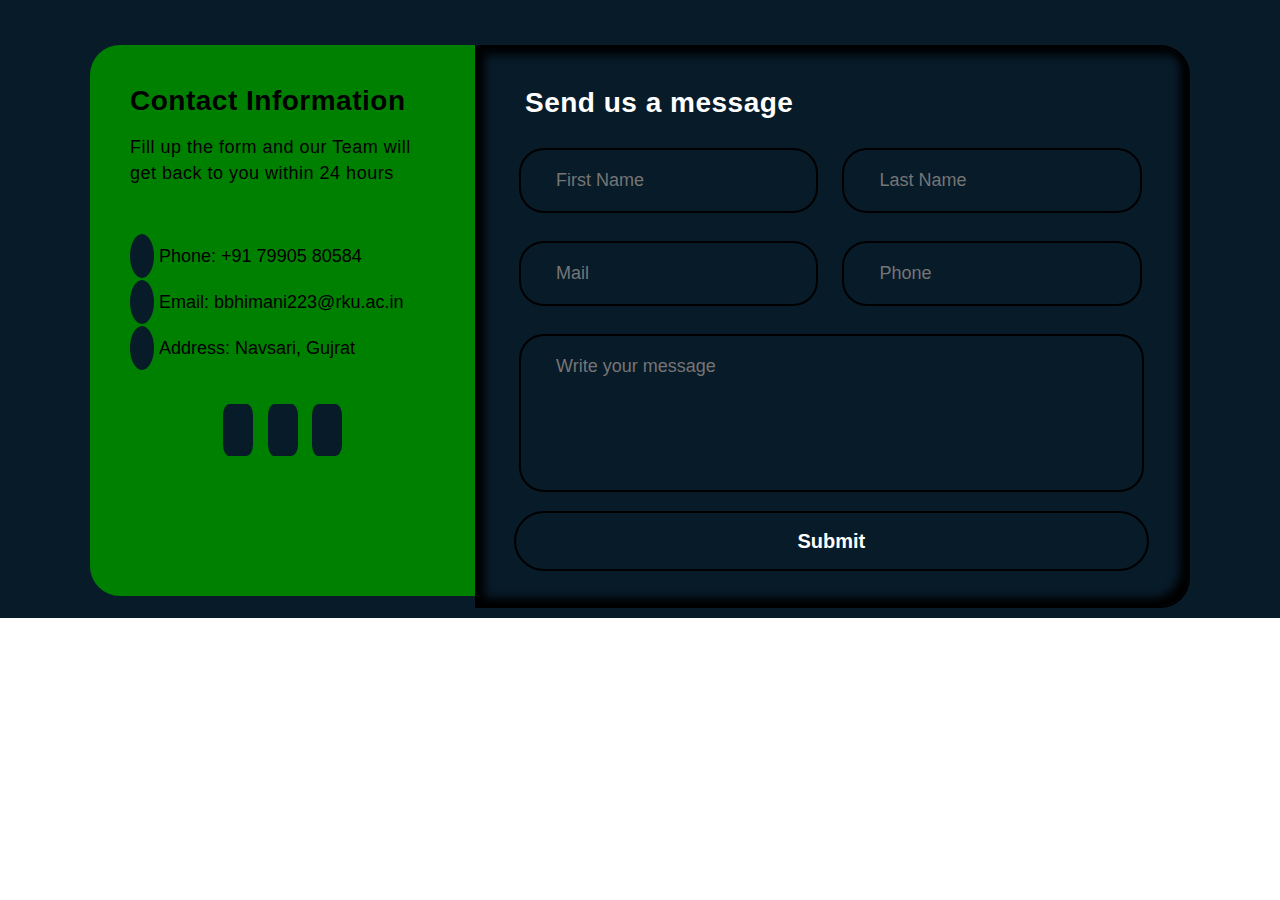
<file: q1/index.html>
<!DOCTYPE html>
<html lang="en">
<head>
  <meta charset="UTF-8">
  <meta name="viewport" content="width=device-width, initial-scale=1.0">
  <link rel="stylesheet" href="./style.css">
  <link rel="stylesheet" href="https://cdnjs.cloudflare.com/ajax/libs/font-awesome/6.5.1/css/all.min.css" integrity="sha512-DTOQO9RWCH3ppGqcWaEA1BIZOC6xxalwEsw9c2QQeAIftl+Vegovlnee1c9QX4TctnWMn13TZye+giMm8e2LwA==" crossorigin="anonymous" referrerpolicy="no-referrer" />
  <title>Contact Form</title>
</head>
<body>
  <div class="main-contact">
    <div id="section">
      <div class="box">
          <div class="info">
              <h2 class="info-title">Contact Information</h2>
              <h3 class="info-sub-title">Fill up the form and our Team will get back to you within 24 hours</h3>
              <ul class="info-details">
                  <li>
                      <i class="fas fa-phone-alt"></i>
                      <span id="all-color">Phone:</span> <a href="#">+91 79905 80584</a>
                  </li>
                  <li>
                      <i class="fas fa-paper-plane"></i>
                      <span  id="all-color">Email:</span> <a href="#">bbhimani223@rku.ac.in</a>
                  </li>
                  <li>
                      <i class="fas fa-globe"></i>
                      <span  id="all-color">Address:</span> <a href="#">Navsari, Gujrat</a>
                  </li>
              </ul>
              <ul class="social-icons">
                  <li><a href="#"><i class="fab fa-facebook"></i></a></li>
                  <li><a href="#"><i class="fab fa-twitter"></i></a></li>
                  <li><a href="#"><i class="fab fa-linkedin-in"></i></a></li>
              </ul>
          </div>
          <div class="form">
              <form >
                  <h2 class="form-title">Send us a message</h2>
                  <div class="form-field">
                      <div class="form-group">
                          <input type="text" class="fname" placeholder="First Name">
                      </div>
                      <div class="form-group">
                          <input type="text" class="lname" placeholder="Last Name">
                      </div>
                      <div class="form-group">
                          <input type="email" class="email" placeholder="Mail">
                      </div>
                      <div class="form-group">
                          <input type="number" class="phone" placeholder="Phone">
                      </div>
                      <div class="form-group">
                          <textarea name="message" id="" placeholder="Write your message"></textarea>
                      </div>
                  </div>
                  <input type="submit"  class="submit-button">
              </form>
          </div>
      </div>
    </div>
  </div>  
  

  
</body>
</html>
</file>
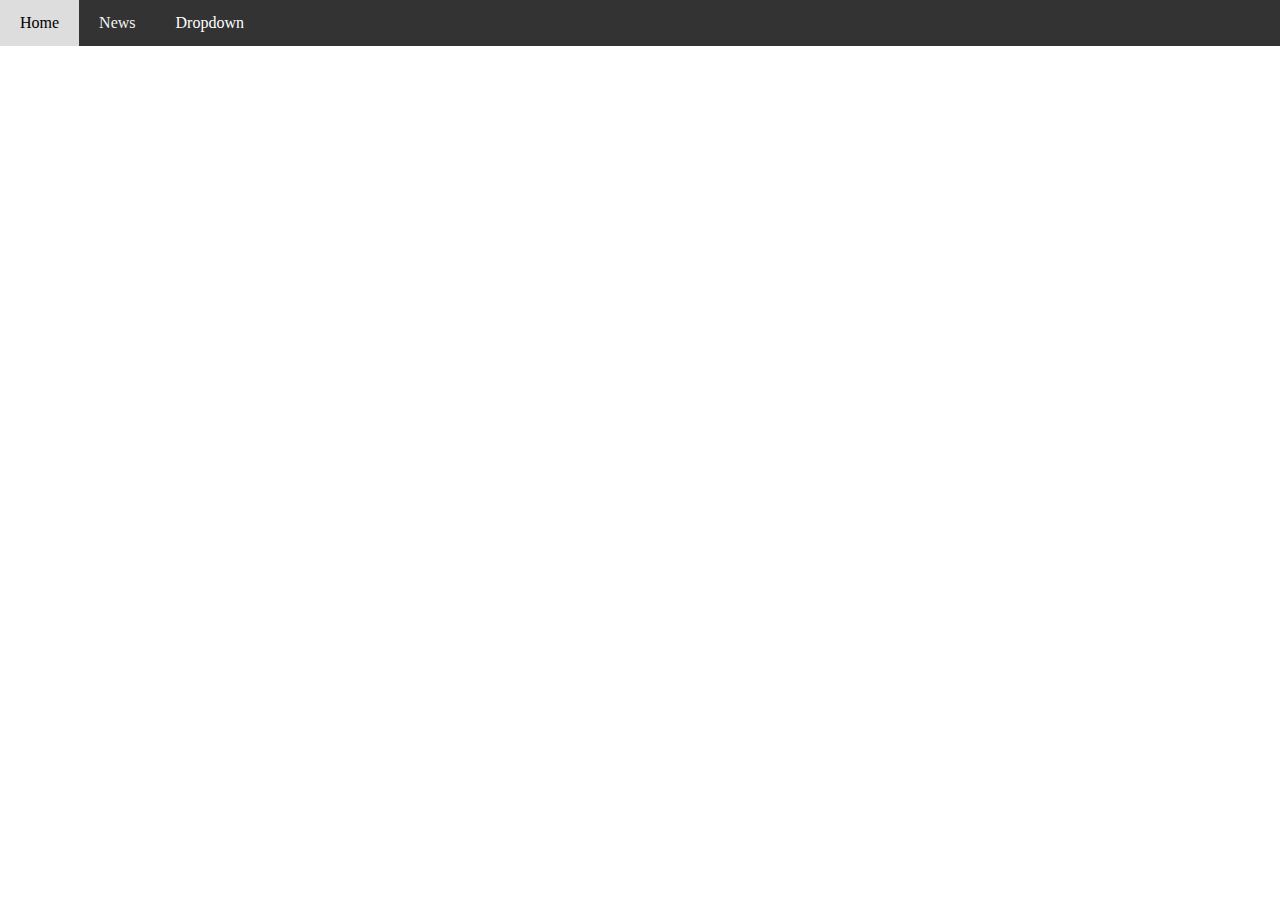
<file: q2/index.html>
<!DOCTYPE html>
<html>
<head>
<meta charset="UTF-8">
<meta name="viewport" content="width=device-width, initial-scale=1.0">
<link rel="stylesheet" href="./style.css">
<title>Navigation Bar </title>

</head>
<body>

<div class="navbar">
  <a href="#home">Home</a>
  <a href="#news">News</a>
  <div class="dropdown">
    <button class="dropbtn">Dropdown</button>
    <div class="dropdown-content">
      <a href="#">Home</a>
      <a href="#">About</a>
      <a href="#">Contact</a>
    </div>
  </div>
</div>

</body>
</html>
</file>
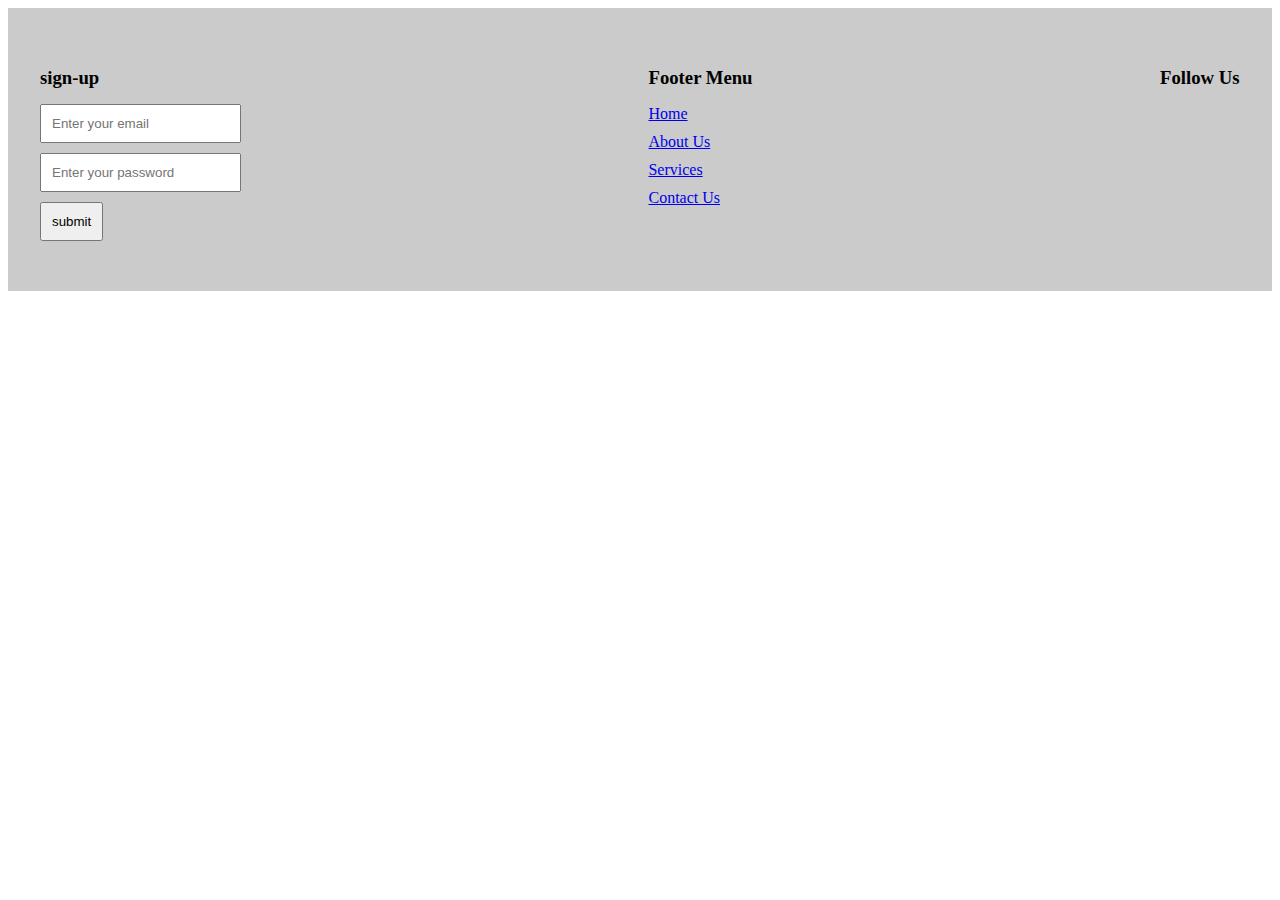
<file: q3/index.html>
<!DOCTYPE html>
<html lang="en">
<head>
  <meta charset="UTF-8">
  <meta name="viewport" content="width=device-width, initial-scale=1.0">
  <link rel="stylesheet" href="https://cdnjs.cloudflare.com/ajax/libs/font-awesome/6.5.1/css/all.min.css" integrity="sha512-DTOQO9RWCH3ppGqcWaEA1BIZOC6xxalwEsw9c2QQeAIftl+Vegovlnee1c9QX4TctnWMn13TZye+giMm8e2LwA==" crossorigin="anonymous" referrerpolicy="no-referrer" />
  <link rel="stylesheet" href="./style.css">
  <title>Footer page</title>
</head>
<body>
  <footer>
    <div class="footer-container">
      <div class="newsletter">
        <h3> sign-up</h3>
        <form>
          <input type="email" name="email" placeholder="Enter your email"><br>
          <input type="password" name="password" placeholder="Enter your password"><br>
          <button type="submit">submit</button>
        </form>
      </div>
      <div class="footer-menu">
        <h3>Footer Menu</h3>
        <ul>
          <li><a href="#">Home</a></li>
          <li><a href="#">About Us</a></li>
          <li><a href="#">Services</a></li>
          <li><a href="#">Contact Us</a></li>
        </ul>
      </div>
      <div class="social-media">
        <h3>Follow Us</h3>
        <div class="social-icons">
          <a href="#" class="icon"><i class="fab fa-facebook-f"></i></a>
          <a href="#" class="icon"><i class="fab fa-twitter"></i></a>
          <a href="#" class="icon"><i class="fab fa-instagram"></i></a>
          <a href="#" class="icon"><i class="fab fa-linkedin-in"></i></a>
        </div>
      </div>
    </div>
  </footer>
  
  
</body>
</html>
</file>
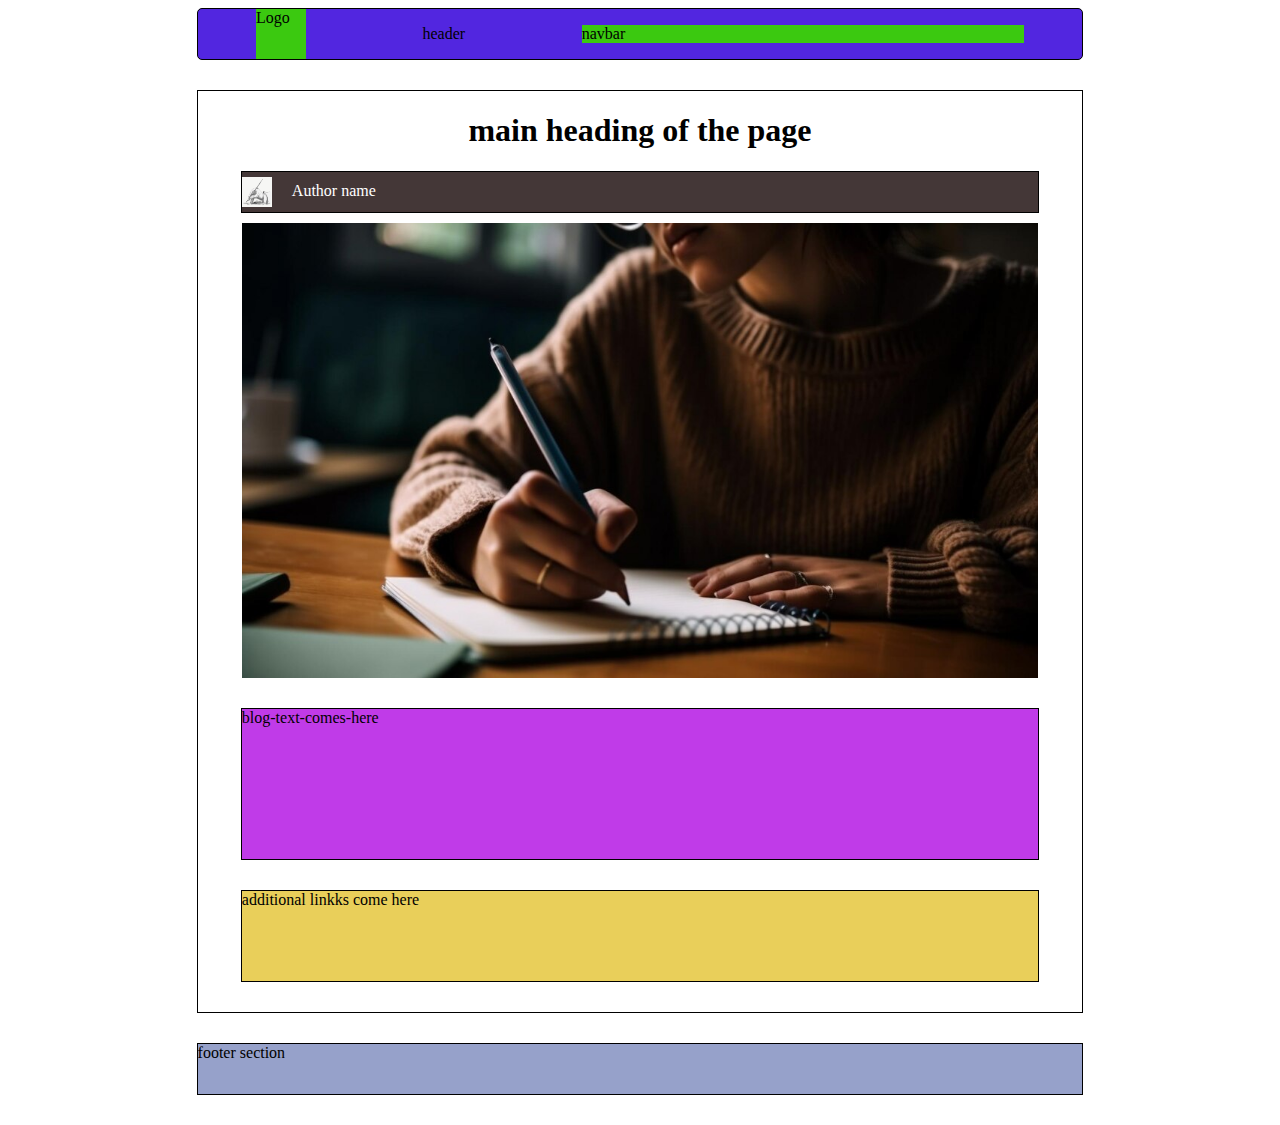
<file: q4/index.html>
<!DOCTYPE html>
<html lang="en">
<head>
    <meta charset="UTF-8">
    <meta name="viewport" content="width=device-width, initial-scale=1.0">
    <title>Blog box</title>
    <link rel="stylesheet" href="./style.css">
</head>
<body>
    <article id="main-article">
        <header id="main-header">
            <div id="logo">Logo</div>
            <span>header</span>
            <nav id="navbar">
                navbar
            </nav>
        </header>

        <main id="main-body">
            <h1>main heading of the page</h1>

            <div id="author-section">
                <img src="./vintage-hand-writing-paper-illustration-vector-remixed-from-public-domain-artwork_53876-127917.jpg" alt="author">
                <span>Author name</span>
            </div>

            <img src="./young-woman-studying-desk-with-creativity-generated-by-ai_188544-26242.jpg" alt="blog-cover" id="blog-img">

            <div id="blog-text-section">
                blog-text-comes-here
            </div>

            <aside>
                additional linkks come here
            </aside>
        </main>

        <footer>
            footer section
        </footer>
    </article>
</body>
</html>
</file>
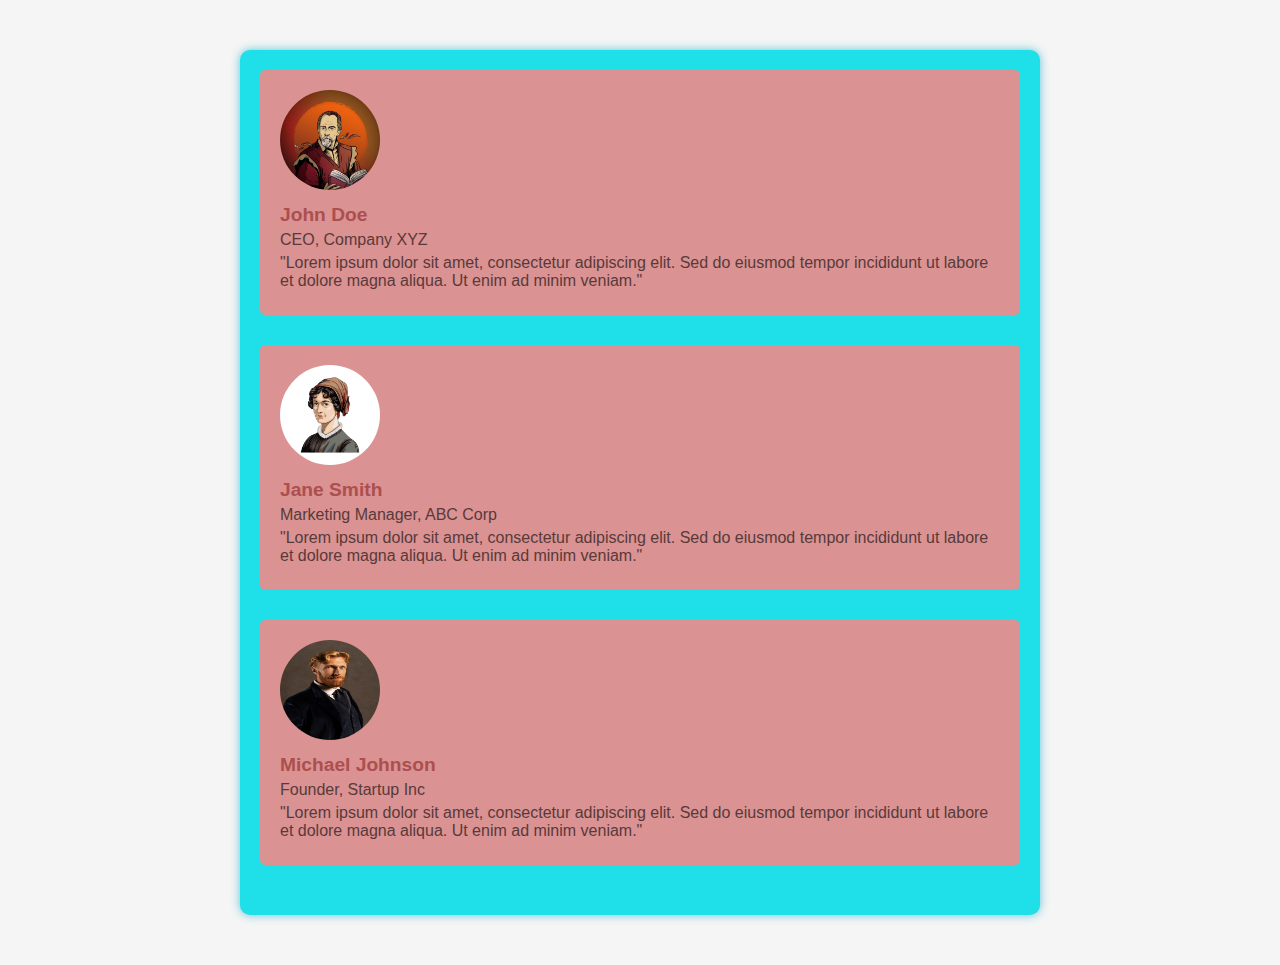
<file: q6/index.html>
<!DOCTYPE html>
<html lang="en">
<head>
<meta charset="UTF-8">
<meta name="viewport" content="width=device-width, initial-scale=1.0">
<link rel="stylesheet" href="./style.css">
<title>Testimonial</title>
</head>
<body>

<div class="testimonial-section">
  <div class="testimonial">
    <img src="./hand-drawn-miguel-de-cervantes-illustration_52683-144148.jpg" alt="John Doe img">
    <h3>John Doe</h3>
    <p>CEO, Company XYZ</p>
    <p>"Lorem ipsum dolor sit amet, consectetur adipiscing elit. Sed do eiusmod tempor incididunt ut labore et dolore magna aliqua. Ut enim ad minim veniam."</p>
  </div>
  <div class="testimonial">
    <img src="./jane-austen-realistic-portrait-vector-template_621660-1536.avif" alt="Jane Smith img">
    <h3>Jane Smith</h3>
    <p>Marketing Manager, ABC Corp</p>
    <p>"Lorem ipsum dolor sit amet, consectetur adipiscing elit. Sed do eiusmod tempor incididunt ut labore et dolore magna aliqua. Ut enim ad minim veniam."</p>
  </div>
  <div class="testimonial">
    <img src="./van-gogh-portrait_23-2149737737.jpg" alt="Michael Johnson img">
    <h3>Michael Johnson</h3>
    <p>Founder, Startup Inc</p>
    <p>"Lorem ipsum dolor sit amet, consectetur adipiscing elit. Sed do eiusmod tempor incididunt ut labore et dolore magna aliqua. Ut enim ad minim veniam."</p>
  </div>
</div>

</body>
</html>
</file>
<file: q1/style.css>
* {
  margin: 0;
  padding: 0;
  box-sizing: border-box;
  font-family: sans-serif;
}

.main-contact {
  background-color: #081b29;
}


#section {
  width: 100%;
  padding: 10px;
}

.box {
  position: relative;
  display: table;
  width: 1100px;
  margin: auto;
  margin-top: 35px;
  border-radius: 30px;
}

.info {
  width: 35%;
  height: 551px;
  padding: 40px;
  float: left;
  display: block;
  border-radius: 30px 0px 0px 30px;
  background-color:green;
  color: #000;

}

.info-title {
  text-align: left;
  font-size: 28px;
  letter-spacing: 0.5px;
}

.info-sub-title {
  font-size: 18px;
  font-weight: 300;
  margin-top: 17px;
  letter-spacing: 0.5px;
  line-height: 26px;
}

.info-details {
  list-style: none;
  margin: 60px 0px;
}

.info-details>li {
  margin-top: 25px;
  font-size: 18px;
  color: green;
}

.info-details>li>i {
  background: #081b29;
  padding: 12px;
  border-radius: 50%;
  margin-right: 5px;

}

.info-details>li>a {
  color: #000;
  text-decoration: none;
}

.info-details>li>a:hover {
  transform: scale(2.2);
  transition: transform 0.5s ease;
}

.social-icons {
  list-style: none;
  text-align: center;
  margin: 20px 0px;
}

.social-icons>li {
  display: inline-block;
}

.social-icons>li i {
  background: #081b29;
  color: green;
  padding: 15px;
  font-size: 20px;
  border-radius: 22%;
  margin: 0px 5px;
  transition: all .5s;
}

#all-color {
  color: #000;
}

.social-icons>li i:hover {
  background: #fff;
  color: #000000;
}

.form {
  width: 65%;
  float: right;
  padding: 40px 25px 35px 25px;
  border-radius: 0px 30px 30px 0px;
  background: #081b29;
  border: 2px solid black;
  box-shadow: inset 8px 8px 8px #000000f1, inset -8px -8px 8px #000000;
}

.form-title {
  text-align: left;
  margin-left: 23px;
  font-size: 28px;
  letter-spacing: 0.5px;
  color: #fff;
}

.form-field {
  display: table;
  width: 100%;
  padding: 15px 5px 5px 5px;
}

.form-field input,
.form-field textarea {
  border: none;
  outline: none;
  background: none;
  font-size: 18px;
  color: white;
  padding: 20px 10px 20px 5px;
  width: 100%
}

.form-field textarea {
  height: 150px;
  resize: none;
}

.form-group {
  width: 46%;
  float: left;
  padding: 0px 30px;
  margin: 14px 12px;
  border-radius: 25px;
  border: 2px solid black;
}

.form-field .form-group:last-child {
  width: 96%;
}

.submit-button {
  width: 96%;
  height: 60px;
  margin: 0px 12px;
  border-radius: 30px;
  font-size: 20px;
  font-weight: 700;
  outline: none;
  border: none;
  cursor: pointer;
  color: #fff;
  text-align: center;
  background: #081b29;

  border: 2px solid black;
 
  transition: .5s;
}

.submit-button:hover {
  background: green;
}
</file>
<file: q2/style.css>
* {
  margin: 0;
  padding: 0;
  box-sizing: border-box;
}

.navbar {
  background-color: #333;
  overflow: hidden;
}

.navbar>a {
  float: left;
  display: block;
  color: #f2f2f2;
  text-align: center;
  padding: 14px 20px;
  text-decoration: none;
}

.navbar>a:hover {
  background-color: #ddd;
  color: black;
}


.dropdown {
  float: left;
  overflow: hidden;
}

.dropdown .dropbtn {
  font-size: 16px;
  border: none;
  outline: none;
  color: white;
  padding: 14px 20px;
  background-color: inherit;
  font-family: inherit;
  margin: 0;
}


.dropdown:hover .dropbtn {
  background-color: #ddd;
  color: black;
}


.dropdown-content {
  display: none;
  position: absolute;
  background-color: #f9f9f9;
  min-width: 160px;
  box-shadow: 0px 8px 16px 0px rgba(0, 0, 0, 0.2);
  z-index: 1;
}


.dropdown-content>a {
  float: none;
  color: black;
  padding: 12px 16px;
  text-decoration: none;
  display: block;
  text-align: left;
}


.dropdown-content>a:hover {
  background-color: #ddd;
}


.dropdown:hover .dropdown-content {
  display: block;
}
</file>
<file: q3/style.css>
footer {
  background-color: #cbcbcb;
  padding: 40px 20px;
}

.footer-container {
  max-width: 1200px;
  margin: 0 auto;
  display: flex;
  justify-content: space-between;
}

.newsletter h3,
.footer-menu h3,
.social-media h3 {
  margin-bottom: 15px;
}

.newsletter input,
.newsletter button {
  padding: 10px;
  margin-bottom: 10px;
}

.footer-menu>ul {
  list-style: none;
  padding: 0;
}

.footer-menu>ul>li {
  margin-bottom: 10px;
  text-decoration: none;
}

.social-icons {
  display: flex;
  text-decoration: none;
  color: black;
}

.social-icons .icon {
  margin-right: 20px;
  text-decoration: none;
  color: blueviolet;
}
</file>
<file: q4/style.css>
#main-article{
  width: 100%;
  height: 100%;
}

/* --------------------------------main header------------------------------ */

#main-header{
  width: 70%;
  background-color: #5226e0;
  margin: auto;
  border: 1px solid #000;
  height: 50px;
  border-radius: 5px;
  display: flex;
  justify-content: space-around;
  align-items: center;
}

#logo{
  height:50px;
  width: 50px;
  background-color: rgb(59, 201, 16);
}


#navbar{
  width:50%;
  background-color:rgb(59, 201, 16);
}


/* ----------------main-body-------------------- */

#main-body{
  width:70%;
  margin: auto; 
  margin-top:30px;
  border: 1px solid #000;
}

h1{
  text-align:center;
}

/* ----------------author section------------------------ */

#author-section{
  border:1px solid #000;
  width: 90%;
  margin: auto;
  margin-bottom: 10px;
  height: 40px;
  color: white;
  background-color: #443737;
}

#author-section img{
  width:30px;
  height: 30px;
  float: left;
  margin-top: 5px;
}

#author-section span{
  margin-left: 20px;
  margin-top: 10px;
  display: inline-block;
}

/* --------------------blog img----------------- */

#blog-img{
  width: 90%;
  margin: auto;
  display: block;
  margin-bottom: 30px;
}

/* ----------------------blog text section------------------------- */

#blog-text-section{
  width: 90%;
  margin: auto;
  border: 1px solid #000;
  height: 150px;
  margin-bottom: 30px;
  background-color: #c03be8;
}

/* --------------------aside section-------------------- */

aside{
  width: 90%;
  margin: auto;
  border: 1px solid #000;
  height: 90px;
  margin-bottom: 30px;
  background-color: #e9cf5a;
}

footer{
  width: 70%;
  margin: auto;
  border: 1px solid #000;
  height: 50px;
  margin-bottom: 30px;
  background-color: #32489783;
  margin-top: 30px;
}
</file>
<file: q6/style.css>
* {
  margin: 0;
  padding: 0;
  box-sizing: border-box;
}
body {
  font-family: Arial, sans-serif;
  margin: 0;
  padding: 0;
  background-color: #f5f5f5;
}
.testimonial-section {
  max-width: 800px;
  margin: 50px auto;
  padding: 20px;
  background-color: #1fdfe9;
  border-radius: 10px;
  box-shadow: 0 0 10px rgba(48, 181, 211, 0.764);
}
.testimonial {
  margin-bottom: 30px;
  padding: 20px;
  background-color: #db9292;
  border-radius: 5px;
}
.testimonial>img {
  width: 100px;
  height: 100px;
  border-radius: 50%;
  margin-bottom: 10px;
}
.testimonial>h3 {
  margin: 0;
  font-size: 1.2rem;
  color: #ac4f4f;
}
.testimonial>p {
  margin: 5px 0;
  font-size: 1rem;
  color: #583a3a;
}
</file>
